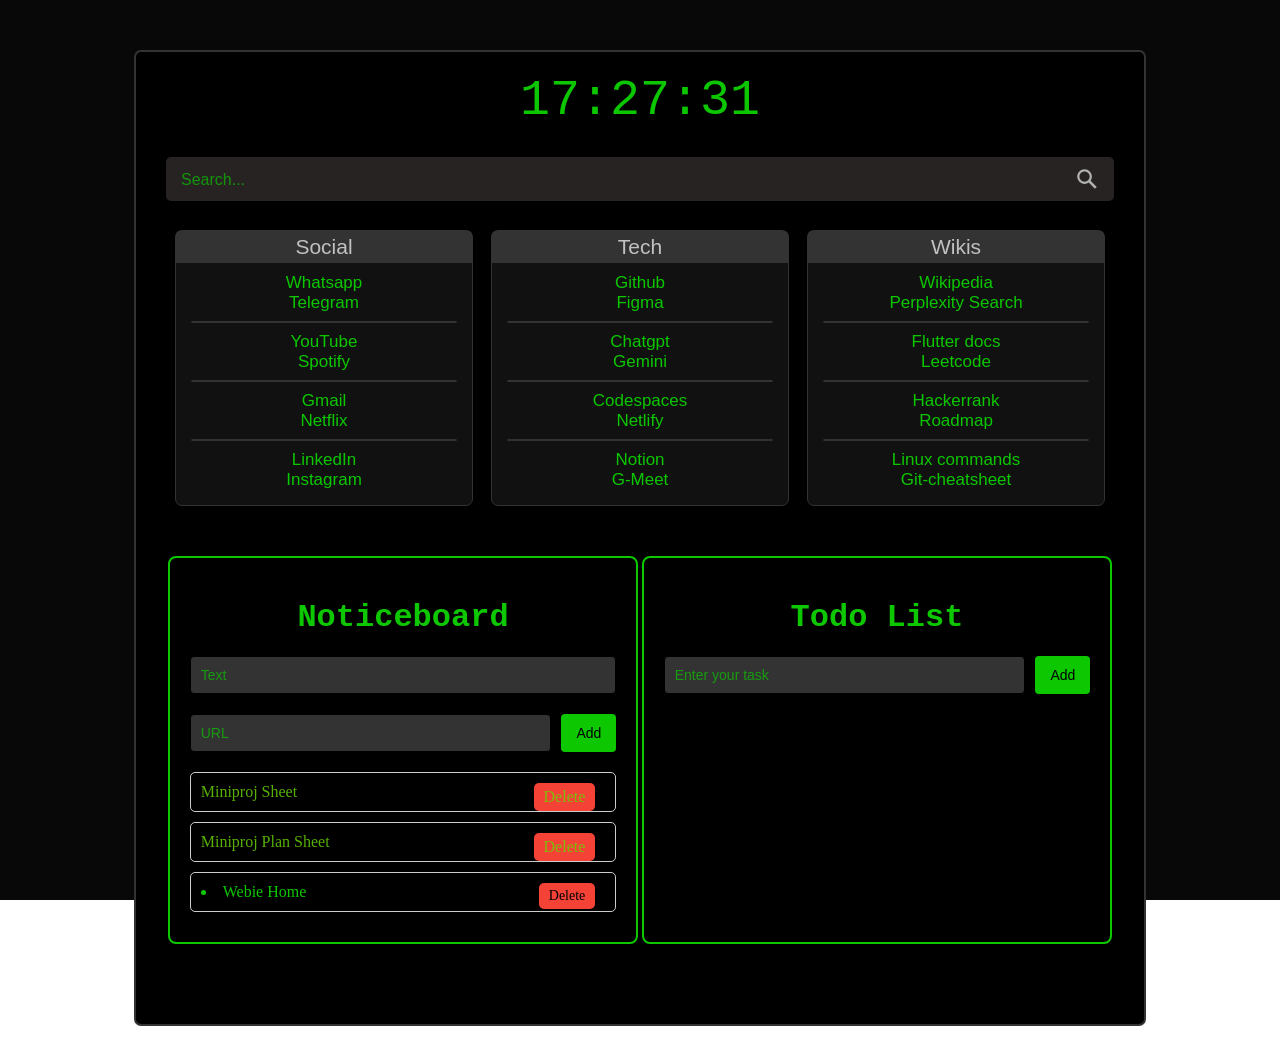
<file: index.html>
<!DOCTYPE html>
<html lang="en" class="">

<head>
    <meta charset="UTF-8" />
    <title>Home</title>
    <link rel="icon" href="./img/icon.png">
    <link rel="stylesheet" href="css/variables.css">
    <link rel="stylesheet" href="css/main.css">
    <link rel="stylesheet" href="css/search-engines.css">
    <link rel="stylesheet" href="css/todo.css">
    <link rel="stylesheet" href="css/settings.css">
    <link rel="stylesheet" href="css/movable-window.css">
    <script>
           function addLink() {
                const urlInput = document.getElementById('url');
                const textInput = document.getElementById('text');
                const url = urlInput.value;
                const text = textInput.value;

                if (url && text) {
                    const ul = document.querySelector('.noticeboard ul');
                    const li = document.createElement('li');
                    const a = document.createElement('a');
                    a.href = url;
                    a.target = '_blank';
                    a.textContent = text;

                    const deleteBtn = document.createElement('a');
                    deleteBtn.textContent = 'Delete';
                    deleteBtn.className = 'delete-btn';
                    deleteBtn.href = '#';
                    deleteBtn.onclick = function (e) {
                        e.preventDefault();
                        ul.removeChild(li);
                    };

                    li.appendChild(a);
                    li.appendChild(deleteBtn);
                    ul.appendChild(li);

                    urlInput.value = '';
                    textInput.value = '';
                }
            }

            function addNotice() {
                const textInput = document.getElementById('todo-text');
                const text = textInput.value.trim();

                if (text) {
                    const ul = document.getElementById('todo-list');
                    const li = document.createElement('li');
                    li.textContent = text;

                    const deleteBtn = document.createElement('a');
                    deleteBtn.textContent = ' Delete';
                    deleteBtn.className = 'delete-btn';
                    deleteBtn.href = '#';
                    deleteBtn.onclick = function (e) {
                        e.preventDefault();
                        ul.removeChild(li);
                    };

                    li.appendChild(deleteBtn);
                    ul.appendChild(li);

                    textInput.value = '';
                }
            }
    </script>
</head>

<body>
    <!-------------------------- Movable window --------------------------->
    <div id="movable-window">
        <div id="movable-window-drag-region">
            <p id="movable-window-title">Embed player</p>
            <a id="movable-window-close" onclick="hideMovableWindow()">
             #fffffff
                </a>
        </div>
        <div id="embed-video">
            <p>No video to display.</p>
        </div>
    </div>

    <!-------------------------- Main container --------------------------->
    <div class="main-container">

        <!-- Clock and search bar -->
        <div id="clock"></div>
        <div class="search-bar">
            <form role="search" id="search-form" oninput="checkSearchEngine()">
                <div id="search-engine-icon"></div>
                <div id="search-engine-container"></div>
                <input type="search" class="custom-input search-input" id="search-query" name="q" placeholder="Search..." aria-label="Search" />
                <button class="default-button prompt-button">
                        <img src="./img/search.svg" class="undragable" draggable="false">
                    </button>
            </form>
        </div>

        <!-- Bookmarks -->
        <div class="bookmarks">
            <div class="list-column">
                <div class="list-title">Social</div>
                <div class="list-items">
                    <a href="https://web.whatsapp.com">Whatsapp</a><br>
                                        <a href="https://web.telegram.org/k/">Telegram</a><br>

                    <hr>
                    <a href="https://www.youtube.com/">YouTube</a><br>
                    <a href="https://open.spotify.com/collection/tracks">Spotify</a><br>
                    <hr><a href="https://mail.google.com/mail/u/0/">Gmail</a><br>

                    <a href="https://news.ycombinator.com/">Netflix</a><br>
                    
                    <hr><a href="https://www.linkedin.com/feed/">LinkedIn</a><br>
                    
                    <a href="https://www.instagram.com/">Instagram</a><br>
                </div>
            </div>
            <div class="list-column">
                <div class="list-title">Tech</div>
                <div class="list-items">
                    <a href="https://github.com/">Github</a><br>
                     <a href="https://www.figma.com/">Figma</a><br>

                    <hr>
                    <a href="https://chatgpt.com/">Chatgpt</a><br>
                    <a href="https://gemini.google.com/app">Gemini</a><br>
                    <hr>
                    <a href="https://github.com/codespaces/">Codespaces</a><br>
                    <a href="https://www.netlify.com/">Netlify</a><br>
                <hr><a href="https://www.notion.so/15b8beaad147807ab16eed19de14ab6d?v=15b8beaad14780f3a09a000c6e6e141c">Notion</a><br>
                
                <a href="https://meet.google.com/cir-wqvj-kkv">G-Meet</a><br>
                </div>
            </div>
            <div class="list-column">
                <div class="list-title">Wikis</div>
                <div class="list-items">
                    <a href="https://en.wikipedia.org/wiki/Main_Page">Wikipedia</a><br>
                    
                    <a href="https://www.perplexity.ai/">Perplexity Search </a><br>
                    <hr>
                    <a href="https://docs.flutter.dev/">Flutter docs</a><br>
                    <a href="https://leetcode.com/">Leetcode</a><br>
                    <hr>
                    <a href="https://www.hackerrank.com/">Hackerrank</a><br>
                    <a href="https://roadmap.sh/">Roadmap</a><br>
                    <hr><a href="https://www.guru99.com/linux-commands-cheat-sheet.html">Linux commands</a><br>

                    <a href="https://bloggie.vipinv.me/posts/git-cheatsheet">Git-cheatsheet</a><br>
                </div>
                
            </div>
            
        </div>
<div class="container">
    <div class="noticeboard">
        <h1>Noticeboard</h1>
        <div class="form-group">
            <input type="text" id="text" placeholder="Text">
        </div>
                <div class="form-group">
            <input type="url" id="url" placeholder="URL">
            <button onclick="addLink()">Add</button>
        </div>
        <ul>
                        <li>
                            <a href="https://docs.google.com/spreadsheets/d/1z48c_3jEfxGGh91Jyquj477tLyfhXkhBzmVgc5Qs8tw/edit?pli=1&gid=1005369060#gid=1005369060" target="_blank">Miniproj Sheet</a>
                            <a href="#" class="delete-btn" onclick="this.parentElement.remove()">Delete</a>
                        </li>
                        <li>
                            <a href="https://docs.google.com/spreadsheets/d/1Bk2saJAV75tcTEjDPR3eR1gkxWHVvd0Cg3I6XHExI2M/edit?usp=drive_link"
                                target="_blank">Miniproj Plan Sheet</a>
                            <a href="#" class="delete-btn" onclick="this.parentElement.remove()">Delete</a>
                        </li>
        </ul><li>
            <a href="https://webie2024.netlify.app/"
                target="_blank">Webie Home</a>
            <a href="#" class="delete-btn" onclick="this.parentElement.remove()">Delete</a>
        </li>
    </div>
    
<div class="noticeboard">
    <h1>Todo List</h1>
    <div class="form-group">
        <input type="text" id="todo-text" placeholder="Enter your task">
        <button onclick="addNotice()">Add</button>
    </div>
    <ul id="todo-list"></ul>
</div>
</div>
</div>
</body>




  

    <!-------------------------- Todo container --------------------------->
        
    <!----------------------- Settings container -------------------------->
    <!-- <div id="settings-main-container">
        <div id="settings-background"></div>
        <div id="settings-tab-container">
            <div class="settings-title">Settings</div>
            <div class="setting-item">
                <div class="setting-item-text">Use icons for search engines</div>
                <input id="use-se-icons" class="setting-checkbox" type="checkbox" />
            </div>
            <div class="setting-item">
                <div class="setting-item-text">Capitalize todo items by default</div>
                <input id="capitalize-todos" class="setting-checkbox" type="checkbox" />
            </div>
            <div class="setting-item">
                <div class="setting-item-text">Shorten links by default</div>
                <input id="shorten-links" class="setting-checkbox" type="checkbox" />
            </div>
            <hr>
            <div class="setting-item">
                <div class="setting-item-text">Change the background</div>
                <div>
                    <button class="setting-button" onclick="changeCustomBackground(true)">Apply</button>
                    <button class="setting-button" onclick="changeCustomBackground(false)">Reset</button>
                    <input id="col-background" class="setting-color" type="color" />
                </div>
            </div>
            <div class="setting-item">
                <div class="setting-item-text">Change the highlight color</div>
                <div>
                    <button class="setting-button setting-apply-css">Apply</button>
                    <button class="setting-button setting-reset-css">Reset</button>
                    <input id="css-col-highlight" class="setting-color" type="color" />
                </div>
            </div>
            <div class="setting-item">
                <div class="setting-item-text">Change the highlight hover color</div>
                <div>
                    <button class="setting-button setting-apply-css">Apply</button>
                    <button class="setting-button setting-reset-css">Reset</button>
                    <input id="css-col-highlight-dark" class="setting-color" type="color" />
                </div>
            </div>
            <div class="setting-item">
                <div class="setting-item-text">Change the highlight darker color</div>
                <div>
                    <button class="setting-button setting-apply-css">Apply</button>
                    <button class="setting-button setting-reset-css">Reset</button>
                    <input id="css-col-highlight-darker" class="setting-color" type="color" />
                </div>
            </div>
            <div class="setting-item">
                <div class="setting-item-text">Change the border color</div>
                <div>
                    <button class="setting-button setting-apply-css">Apply</button>
                    <button class="setting-button setting-reset-css">Reset</button>
                    <input id="css-col-border" class="setting-color" type="color" />
                </div>
            </div>
            <div class="setting-item">
                <div class="setting-item-text">Change the input text color</div>
                <div>
                    <button class="setting-button setting-apply-css">Apply</button>
                    <button class="setting-button setting-reset-css">Reset</button>
                    <input id="css-col-input-text" class="setting-color" type="color" />
                </div>
            </div>
            <div class="setting-item">
                <div class="setting-item-text">Change the placeholder color</div>
                <div>
                    <button class="setting-button setting-apply-css">Apply</button>
                    <button class="setting-button setting-reset-css">Reset</button>
                    <input id="css-col-placeholder" class="setting-color" type="color" />
                </div>
            </div>
            <div class="setting-item">
                <div class="setting-item-text">Change the title color</div>
                <div>
                    <button class="setting-button setting-apply-css">Apply</button>
                    <button class="setting-button setting-reset-css">Reset</button>
                    <input id="css-col-title-text" class="setting-color" type="color" />
                </div>
            </div>
            <div class="setting-item">
                <div class="setting-item-text">Change the main section background</div>
                <div>
                    <button class="setting-button setting-apply-css">Apply</button>
                    <button class="setting-button setting-reset-css">Reset</button>
                    <input id="css-col-background" class="setting-color" type="color" />
                </div>
            </div>
            <div class="setting-item">
                <div class="setting-item-text">Change the column background</div>
                <div>
                    <button class="setting-button setting-apply-css">Apply</button>
                    <button class="setting-button setting-reset-css">Reset</button>
                    <input id="css-col-column-background" class="setting-color" type="color" />
                </div>
            </div>
            <div class="setting-item">
                <div class="setting-item-text">Change the search engine background color</div>
                <div>
                    <button class="setting-button setting-apply-css">Apply</button>
                    <button class="setting-button setting-reset-css">Reset</button>
                    <input id="css-col-se-background" class="setting-color" type="color" />
                </div>
            </div>
        </div>
    </div> -->

    <!-------------------------- Settings button -------------------------->
    <!-- <div class="settings-button-container">
        <button id="settings-button" class="default-button">
                <img src="./img/settings.svg" class="undragable" draggable="false">
            </button>
    </div> -->

    <!----------------------------- Scripts ------------------------------->
    <script type="text/javascript" src="js/settings.js"></script>
    <script type="text/javascript" src="js/settings-window.js"></script>
    <script type="text/javascript" src="js/movable-window.js"></script>
    <script type="text/javascript" src="js/clock.js"></script>
    <script type="text/javascript" src="js/search-bar.js"></script>
    <script type="text/javascript" src="js/todo.js"></script>
</body>

</html>
</file>
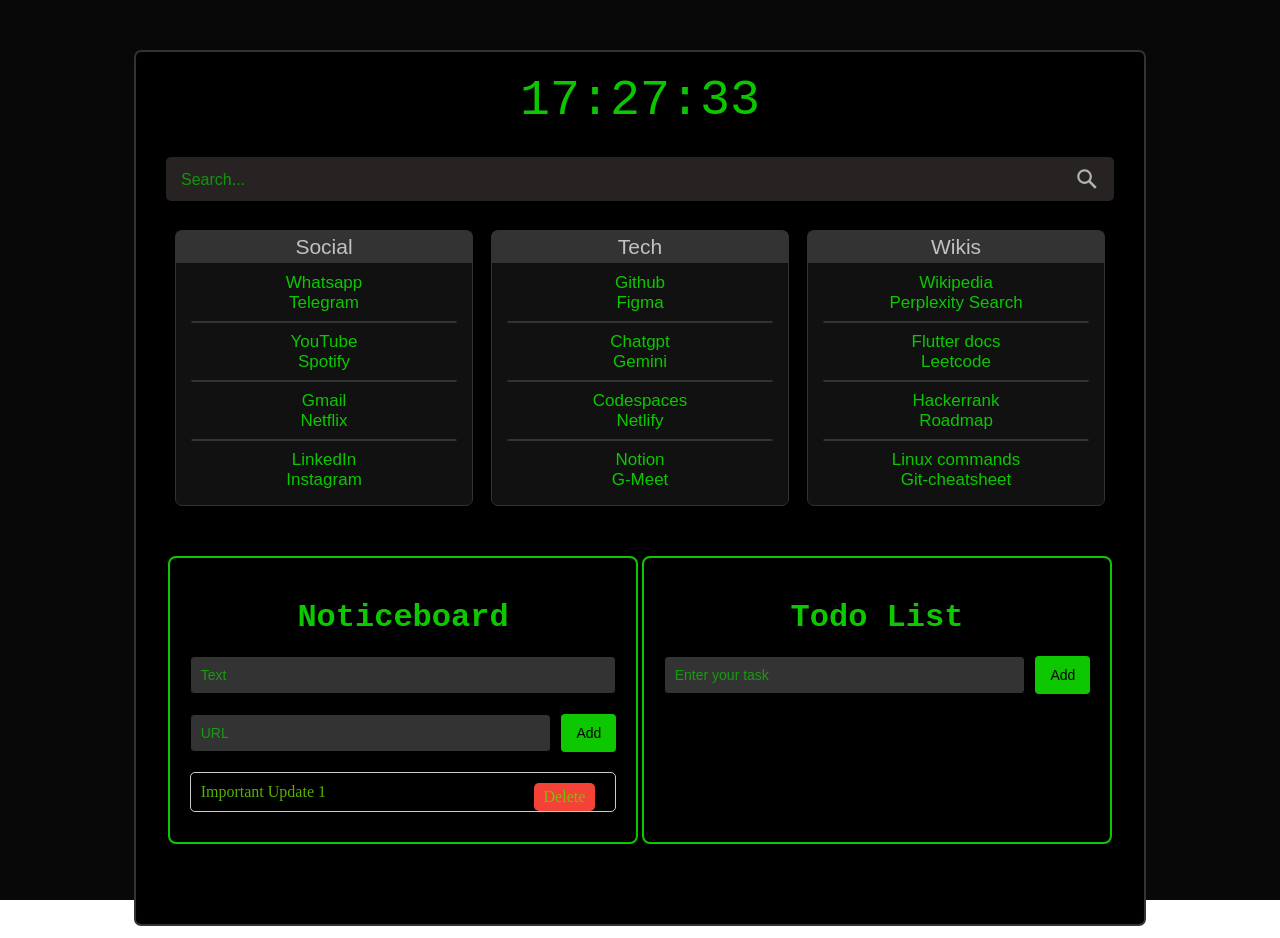
<file: homepage.html>
<!DOCTYPE html>
<html lang="en" class="">

<head>
    <meta charset="UTF-8" />
    <title>Home</title>
    <link rel="icon" href="./img/icon.png">
    <link rel="stylesheet" href="css/variables.css">
    <link rel="stylesheet" href="css/main.css">
    <link rel="stylesheet" href="css/search-engines.css">
    <link rel="stylesheet" href="css/todo.css">
    <link rel="stylesheet" href="css/settings.css">
    <link rel="stylesheet" href="css/movable-window.css">
    <script>
           function addLink() {
                const urlInput = document.getElementById('url');
                const textInput = document.getElementById('text');
                const url = urlInput.value;
                const text = textInput.value;

                if (url && text) {
                    const ul = document.querySelector('.noticeboard ul');
                    const li = document.createElement('li');
                    const a = document.createElement('a');
                    a.href = url;
                    a.target = '_blank';
                    a.textContent = text;

                    const deleteBtn = document.createElement('a');
                    deleteBtn.textContent = 'Delete';
                    deleteBtn.className = 'delete-btn';
                    deleteBtn.href = '#';
                    deleteBtn.onclick = function (e) {
                        e.preventDefault();
                        ul.removeChild(li);
                    };

                    li.appendChild(a);
                    li.appendChild(deleteBtn);
                    ul.appendChild(li);

                    urlInput.value = '';
                    textInput.value = '';
                }
            }

            function addNotice() {
                const textInput = document.getElementById('todo-text');
                const text = textInput.value.trim();

                if (text) {
                    const ul = document.getElementById('todo-list');
                    const li = document.createElement('li');
                    li.textContent = text;

                    const deleteBtn = document.createElement('a');
                    deleteBtn.textContent = ' Delete';
                    deleteBtn.className = 'delete-btn';
                    deleteBtn.href = '#';
                    deleteBtn.onclick = function (e) {
                        e.preventDefault();
                        ul.removeChild(li);
                    };

                    li.appendChild(deleteBtn);
                    ul.appendChild(li);

                    textInput.value = '';
                }
            }
    </script>
</head>

<body>
    <!-------------------------- Movable window --------------------------->
    <div id="movable-window">
        <div id="movable-window-drag-region">
            <p id="movable-window-title">Embed player</p>
            <a id="movable-window-close" onclick="hideMovableWindow()">
             #fffffff
                </a>
        </div>
        <div id="embed-video">
            <p>No video to display.</p>
        </div>
    </div>

    <!-------------------------- Main container --------------------------->
    <div class="main-container">

        <!-- Clock and search bar -->
        <div id="clock"></div>
        <div class="search-bar">
            <form role="search" id="search-form" oninput="checkSearchEngine()">
                <div id="search-engine-icon"></div>
                <div id="search-engine-container"></div>
                <input type="search" class="custom-input search-input" id="search-query" name="q" placeholder="Search..." aria-label="Search" />
                <button class="default-button prompt-button">
                        <img src="./img/search.svg" class="undragable" draggable="false">
                    </button>
            </form>
        </div>

        <!-- Bookmarks -->
        <div class="bookmarks">
            <div class="list-column">
                <div class="list-title">Social</div>
                <div class="list-items">
                    <a href="https://web.whatsapp.com">Whatsapp</a><br>
                                        <a href="https://web.telegram.org/k/">Telegram</a><br>

                    <hr>
                    <a href="https://www.youtube.com/">YouTube</a><br>
                    <a href="https://open.spotify.com/collection/tracks">Spotify</a><br>
                    <hr><a href="https://mail.google.com/mail/u/0/">Gmail</a><br>

                    <a href="https://news.ycombinator.com/">Netflix</a><br>
                    
                    <hr><a href="https://www.linkedin.com/feed/">LinkedIn</a><br>
                    
                    <a href="https://www.instagram.com/">Instagram</a><br>
                </div>
            </div>
            <div class="list-column">
                <div class="list-title">Tech</div>
                <div class="list-items">
                    <a href="https://github.com/">Github</a><br>
                     <a href="https://www.figma.com/">Figma</a><br>

                    <hr>
                    <a href="https://chatgpt.com/">Chatgpt</a><br>
                    <a href="https://gemini.google.com/app">Gemini</a><br>
                    <hr>
                    <a href="https://github.com/codespaces/">Codespaces</a><br>
                    <a href="https://www.netlify.com/">Netlify</a><br>
                <hr><a href="https://www.notion.so/15b8beaad147807ab16eed19de14ab6d?v=15b8beaad14780f3a09a000c6e6e141c">Notion</a><br>
                
                <a href="https://meet.google.com/cir-wqvj-kkv">G-Meet</a><br>
                </div>
            </div>
            <div class="list-column">
                <div class="list-title">Wikis</div>
                <div class="list-items">
                    <a href="https://en.wikipedia.org/wiki/Main_Page">Wikipedia</a><br>
                    
                    <a href="https://www.perplexity.ai/">Perplexity Search </a><br>
                    <hr>
                    <a href="https://docs.flutter.dev/">Flutter docs</a><br>
                    <a href="https://leetcode.com/">Leetcode</a><br>
                    <hr>
                    <a href="https://www.hackerrank.com/">Hackerrank</a><br>
                    <a href="https://roadmap.sh/">Roadmap</a><br>
                    <hr><a href="https://www.guru99.com/linux-commands-cheat-sheet.html">Linux commands</a><br>

                    <a href="https://bloggie.vipinv.me/posts/git-cheatsheet">Git-cheatsheet</a><br>
                </div>
                
            </div>
            
        </div>
<div class="container">
    <div class="noticeboard">
        <h1>Noticeboard</h1>
        <div class="form-group">
            <input type="text" id="text" placeholder="Text">
        </div>
                <div class="form-group">
            <input type="url" id="url" placeholder="URL">
            <button onclick="addLink()">Add</button>
        </div>
        <ul>
                        <li>
                            <a href="https://www.example1.com" target="_blank">Important Update 1</a>
                            <a href="#" class="delete-btn" onclick="this.parentElement.remove()">Delete</a>
                        </li>
                       
        </ul>
    </div>
    
<div class="noticeboard">
    <h1>Todo List</h1>
    <div class="form-group">
        <input type="text" id="todo-text" placeholder="Enter your task">
        <button onclick="addNotice()">Add</button>
    </div>
    <ul id="todo-list"></ul>
</div>
</div>
</div>
</body>




  

    <!-------------------------- Todo container --------------------------->
        
    <!----------------------- Settings container -------------------------->
    <!-- <div id="settings-main-container">
        <div id="settings-background"></div>
        <div id="settings-tab-container">
            <div class="settings-title">Settings</div>
            <div class="setting-item">
                <div class="setting-item-text">Use icons for search engines</div>
                <input id="use-se-icons" class="setting-checkbox" type="checkbox" />
            </div>
            <div class="setting-item">
                <div class="setting-item-text">Capitalize todo items by default</div>
                <input id="capitalize-todos" class="setting-checkbox" type="checkbox" />
            </div>
            <div class="setting-item">
                <div class="setting-item-text">Shorten links by default</div>
                <input id="shorten-links" class="setting-checkbox" type="checkbox" />
            </div>
            <hr>
            <div class="setting-item">
                <div class="setting-item-text">Change the background</div>
                <div>
                    <button class="setting-button" onclick="changeCustomBackground(true)">Apply</button>
                    <button class="setting-button" onclick="changeCustomBackground(false)">Reset</button>
                    <input id="col-background" class="setting-color" type="color" />
                </div>
            </div>
            <div class="setting-item">
                <div class="setting-item-text">Change the highlight color</div>
                <div>
                    <button class="setting-button setting-apply-css">Apply</button>
                    <button class="setting-button setting-reset-css">Reset</button>
                    <input id="css-col-highlight" class="setting-color" type="color" />
                </div>
            </div>
            <div class="setting-item">
                <div class="setting-item-text">Change the highlight hover color</div>
                <div>
                    <button class="setting-button setting-apply-css">Apply</button>
                    <button class="setting-button setting-reset-css">Reset</button>
                    <input id="css-col-highlight-dark" class="setting-color" type="color" />
                </div>
            </div>
            <div class="setting-item">
                <div class="setting-item-text">Change the highlight darker color</div>
                <div>
                    <button class="setting-button setting-apply-css">Apply</button>
                    <button class="setting-button setting-reset-css">Reset</button>
                    <input id="css-col-highlight-darker" class="setting-color" type="color" />
                </div>
            </div>
            <div class="setting-item">
                <div class="setting-item-text">Change the border color</div>
                <div>
                    <button class="setting-button setting-apply-css">Apply</button>
                    <button class="setting-button setting-reset-css">Reset</button>
                    <input id="css-col-border" class="setting-color" type="color" />
                </div>
            </div>
            <div class="setting-item">
                <div class="setting-item-text">Change the input text color</div>
                <div>
                    <button class="setting-button setting-apply-css">Apply</button>
                    <button class="setting-button setting-reset-css">Reset</button>
                    <input id="css-col-input-text" class="setting-color" type="color" />
                </div>
            </div>
            <div class="setting-item">
                <div class="setting-item-text">Change the placeholder color</div>
                <div>
                    <button class="setting-button setting-apply-css">Apply</button>
                    <button class="setting-button setting-reset-css">Reset</button>
                    <input id="css-col-placeholder" class="setting-color" type="color" />
                </div>
            </div>
            <div class="setting-item">
                <div class="setting-item-text">Change the title color</div>
                <div>
                    <button class="setting-button setting-apply-css">Apply</button>
                    <button class="setting-button setting-reset-css">Reset</button>
                    <input id="css-col-title-text" class="setting-color" type="color" />
                </div>
            </div>
            <div class="setting-item">
                <div class="setting-item-text">Change the main section background</div>
                <div>
                    <button class="setting-button setting-apply-css">Apply</button>
                    <button class="setting-button setting-reset-css">Reset</button>
                    <input id="css-col-background" class="setting-color" type="color" />
                </div>
            </div>
            <div class="setting-item">
                <div class="setting-item-text">Change the column background</div>
                <div>
                    <button class="setting-button setting-apply-css">Apply</button>
                    <button class="setting-button setting-reset-css">Reset</button>
                    <input id="css-col-column-background" class="setting-color" type="color" />
                </div>
            </div>
            <div class="setting-item">
                <div class="setting-item-text">Change the search engine background color</div>
                <div>
                    <button class="setting-button setting-apply-css">Apply</button>
                    <button class="setting-button setting-reset-css">Reset</button>
                    <input id="css-col-se-background" class="setting-color" type="color" />
                </div>
            </div>
        </div>
    </div> -->

    <!-------------------------- Settings button -------------------------->
    <!-- <div class="settings-button-container">
        <button id="settings-button" class="default-button">
                <img src="./img/settings.svg" class="undragable" draggable="false">
            </button>
    </div> -->

    <!----------------------------- Scripts ------------------------------->
    <script type="text/javascript" src="js/settings.js"></script>
    <script type="text/javascript" src="js/settings-window.js"></script>
    <script type="text/javascript" src="js/movable-window.js"></script>
    <script type="text/javascript" src="js/clock.js"></script>
    <script type="text/javascript" src="js/search-bar.js"></script>
    <script type="text/javascript" src="js/todo.js"></script>
</body>

</html>
</file>
<file: css/variables.css>
/* Changed by the settings */

:root {
    --highlight: #0CC700;
    --highlight-dark: #0CC700;
    --highlight-darker: #500000;
    --border: #333333;
    --input-text: #f2f2f2;
    --input-placeholder: #0CC700;
    /* Text color for column and todo titles */
    --title-text: #c1c1c1;
    /* Section titles, search bar, todo bar, etc. */
    --title-background: var(--border);
    /* Main container background */
    --main-background: #121212;
    /* Bookmark column background */
    --column-background: #111111;
    /* Search engine text */
    --se-text: var(--title-text);
    --se-background: #252525;
}
</file>
<file: css/main.css>
/* Use local fonts instead of remote URLs */

@import url('fonts/orbitron/orbitron.css');
@import url('fonts/titillium-web/titillium-web.css');
@import url('fonts/ibm-plex-mono/ibm-plex-mono.css');
body {
    background: #000000 no-repeat center center fixed;
    background-size: cover;
}

hr {
    border: 1.5px solid;
    border-radius: 1px;
    border-color: var(--border);
}
.container {
    display: flex;
    /* Enable flexbox layout */
    justify-content: space-between;
    /* Distribute elements horizontally */
}

.noticeboard,
.todo-container {
    width: 45%;
    /* Set width for each section (adjust as needed) */
}
/*----------------------------------------------------------------------------*/
.todo-container {
    text-align: center;
    margin: 20px;
}

input[type="text"] {
    padding: 10px;
    border: 1px solid #ccc;
    border-radius: 5px;
}

button {
    padding: 10px 20px;
    background-color: #17b41c;
    color: rgb(189, 46, 46);
    border: none;
    border-radius: 5px;
    cursor: pointer;
}

ul {
    list-style-type: none;
    padding: 0;
    margin: 0;
}

li {
    margin: 10px 0;
    padding: 10px;
    color: #0DC701;
    border: 1px solid #ccc;
    border-radius: 5px;
}

.delete-btn {
    float: right;
    background-color: #f44336;
    color: white;
    border: none;
    border-radius: 5px;
    cursor: pointer;
    padding: 5px 10px;
}
/* Main container for clock, search bar and bookmarks */

.main-container {
    width: 75%;
    height: inherit;
    margin: 50px auto 10px auto;
    padding: 20px 30px 30px 30px;
    border-style: solid;
    border-width: 2px;
    border-radius: 7px;
    border-color: var(--border);
    background-color: #000000;
    opacity: 100%;
}

/*----------------------------------------------------------------------------*/

/* Clock */
 .noticeboard {
     width: 100%;
     max-width: 45%;
     margin: 50px auto;
     padding: 20px;
     background-color: #000000;
     border: 2px solid #0DC701;
     box-shadow: 0 4px 8px rgba(0, 0, 0, 0.1);
     border-radius: 8px;
 }

 .noticeboard h1 {
    font-family: 'IBM Plex Mono', monospace;
     text-align: center;
     color: #0DC701;
     margin-bottom: 20px;
 }

 .noticeboard ul {
     list-style-type: none;
     padding: 0;
 }

 .noticeboard ul li {
     margin: 10px 0;
 }

 .noticeboard ul li a {
     text-decoration: none;
     color:#67d400d5;
     font-size: 16px;
     transition: color 0.3s;
 }

 .noticeboard ul li a:hover {
     color: #33cf1e;
 }

 .noticeboard ul li a:visited {
        text-align: right;
     color: #1f0101;
 }

.form-group {
    
    margin: 20px 0;
    display: flex;
    gap: 10px;
}

.form-group input {
    background-color: var(--title-background);
    flex: 1;
    width: auto;
    padding: 10px;
    font-size: 14px;
    border: 1px solid #000000;
    border-radius: 4px;
}

.form-group button {
    padding: 10px 15px;
    font-size: 14px;
     color: #0DC701;
    background-color: #0DC701;
    color: black;
    border: none;
    border-radius: 4px;
    cursor: pointer;
}

.form-group button:hover {
    background-color: #004080;
}

.delete-btn {
    margin-right: 10px;
    text-align: right;
    color: #000000;
    cursor: pointer;
    font-size: 14px;
    text-decoration: none;
}

.delete-btn:hover {
    text-decoration: underline;
}


#clock {
    font-family: 'IBM Plex Mono', monospace;
    font-size: 50px;
    color: #0cc700;
    text-align: center;
}

/*----------------------------------------------------------------------------*/

/* Search bar */

.search-bar {
    margin-top: 3%;
    margin-bottom: 3%;
}

form {
    background-color: #e9d4d42a ;
    width: 100%;
    height: 44px;
    border-radius: 5px;
    display: flex;
    flex-direction: row;
    align-items: center;
}

.custom-input {
    all: unset;
    font: 16px system-ui;
    height: 100%;
    width: 100%;
    padding: 6px 10px;
    color: #7dff74;
    caret-color: #0cc700;
}

.search-input {
    padding: 6px 15px;
}

svg {
    color: #fff;
    fill: currentColor;
    width: 24px;
    height: 24px;
    padding: 10px;
}

.default-button {
    color: #fff;
    all: unset;
    cursor: pointer;
    width: 44px;
    height: 44px;
}

::placeholder {
    color: var(--input-placeholder);
    font-family: 'Titillium Web', sans-serif;
    opacity: 0.7;
}

/* Center vertically and set fixed width for the image inside it.
 * Justify image to the right + padding so it stays in a fixed position */

.prompt-button {
    display: flex;
    align-content: center;
    justify-content: right;
    padding-right: 15px;
}

.prompt-button img {
    width: 24px;
}

/*----------------------------------------------------------------------------*/

/* Bookmarks */

.bookmarks {
    display: flex;
    height: inherit;
}

.list-column {
    background-color: var(--column-background);
    text-align: center;
    width: 500px;
    width: -moz-available;
    height: inherit;
    margin-right: 1%;
    margin-left: 1%;
    float: left;
    border-style: solid;
    border-width: 1px;
    border-radius: 7px;
    border-color: var(--border);
}

.list-title {
    background-color: var(--title-background);
    color: var(--title-text);
    border-top-left-radius: 4px;
    border-top-right-radius: 4px;
    padding: 4px;
    font-size: 21px;
    font-family: 'Titillium Web', sans-serif;
}

.list-items {
    font-size: 17px;
    font-family: 'Titillium Web', sans-serif;
    padding: 15px;
    padding-top: 10px;
}

a {
    color: var(--highlight);
    text-decoration: none;
}

a:hover {
    color: var(--highlight-dark);
}

/*----------------------------------------------------------------------------*/

/* Scroll bar */

:root {
    scrollbar-color: #ff1414 var(--highlight-dark);
    scrollbar-width: thin;
}

::-webkit-scrollbar {
    width: 10px;
}

::-webkit-scrollbar-track {
    background: var(--highlight-dark);
}

::-webkit-scrollbar-thumb {
    background: #868686;
    border-radius: 5px;
}

::-webkit-scrollbar-thumb:hover {
    background: #ebfa15;
}

/*----------------------------------------------------------------------------*/

/* Buttons and links */

.embed-button {
    font-size: 13px;
    color: #fd5252;
    text-decoration: underline;
    text-decoration-color: #c7da1e;
}

.embed-button:hover {
    cursor: pointer;
    color: #ebfa15
}
</file>
<file: css/search-engines.css>
/* Unlike the text mode, this main container has the styles and will be hidden.
 * We use align-content because the display will be changed to flex */

#search-engine-icon {
    display: none;
    align-content: center;
    padding-left: 15px;
    filter: grayscale(100%);
}

/* The main container, will be hidden depending on the js */

#search-engine-container {
    display: none;
    padding-left: 10px;
    max-width: 150px;
}

/* Default styles for the search engine text */

.search-engine-text {
    width: max-content;
    font-family: 'Titillium Web', sans-serif;
    font-size: 15px;
    padding: 1px 6px;
    color: var(--se-text);
    background: var(--se-background);
    border-style: solid;
    border-radius: 6px;
    /* Change these 2 values to add a border */
    border-width: 0px;
    border-color: #fff;
}
</file>
<file: css/todo.css>
/*----------------------------------------------------------------------------*/

/* Todo container for "Add item" bar and the todo items */

#todo-container {
    width: 80%;
    height: auto;
    margin: 5px auto 40px auto;
    padding: 5px 30px 5px 30px;
    border-style: solid;
    border-width: 2px;
    border-radius: 7px;
    border-color: var(--border);
    background-color: #000000;
    opacity: 97%;
}

/*----------------------------------------------------------------------------*/

/* Todo title and input */

#todo-title {
    padding: 5px;
    font-size: 25px;
    font-family: 'Titillium Web', sans-serif;
    text-align: center;
    color: var(--title-text);
}

#todo-form {
    margin-top: 5px;
    margin-bottom: 5px;
}

#todo-input {
    padding: 0px 15px;
}

/*----------------------------------------------------------------------------*/

/* Todo list */

#todo-items {
    padding: 15px 5px;
    margin: 0px;
    list-style-type: none;
}

.todo-items-fill {
    list-style-type: none;
    margin-top: 10px;
    padding: 10px 5px 13px 5px;
    border-style: solid;
    border-width: 1px;
    border-radius: 7px;
    border-color: var(--border);
}

.todo-item {
    display: flex;
    align-items: center;
    justify-content: center;
    padding: 5px;
    color: #f2f2f2;
    font-size: 15px;
    font-family: 'Titillium Web', sans-serif;
    border-style: solid;
    border-bottom-style: none;
    border-width: 1px;
    border-color: var(--border);
}

.todo-item:first-child {
    border-style: solid;
    border-bottom-style: none;
    border-width: 1px;
    border-color: var(--border);
    border-top-left-radius: 7px;
    border-top-right-radius: 7px;
}

.todo-item:last-child {
    border-style: solid;
    border-bottom-style: solid;
    border-width: 1px;
    border-color: var(--border);
    border-bottom-left-radius: 7px;
    border-bottom-right-radius: 7px;
}

.todo-text-container {
    flex: 1;
}

.todo-text {
    width: 500px;
    overflow: clip;
}

.checkbox {
    flex: 1;
    margin-right: 5px;
    height: 10px;
    max-width: 10px;
    background: #ffffff center / contain no-repeat;
}

.checkbox:hover {
    cursor: pointer;
    /* A bit buggy after clicking */
}

.delete-button {
    
    flex: 1;
    margin-left: 5px;
    height: 10px;
    max-width: 10px;
       /* Not really centered but 23 gets blurry in firefox */
    border: none;
    outline: none;background: #ffffff center / contain no-repeat;
}

.checked {
    text-decoration: line-through;
}
</file>
<file: css/settings.css>
/*----------------------------------------------------------------------------*/

/* Settings button */

.settings-button-container {
    position: fixed;
    margin: 10px 5px 0px 0px;
    top: 5px;
    right: 10px;
    z-index: 210;
}

#settings-button {
    height: 32px;
    width: 32px;
}

/*----------------------------------------------------------------------------*/

/* Settings containers */

#settings-main-container {
    display: none;
    position: fixed;
    top: 0px;
    left: 0px;
    z-index: 200;
    width: 100%;
}

#settings-background {
    position: fixed;
    width: 100%;
    height: 100%;
    background-color: #090909;
    opacity: 90%;
}

#settings-tab-container {
    position: relative;
    width: 500px;
    height: auto;
    padding: 15px 25px 20px 25px;
    margin: 80px auto;
    background-color: var(--main-background);
    opacity: 100%;
    border-style: solid;
    border-width: 2px;
    border-radius: 7px;
    border-color: var(--border);
}

.settings-title {
    text-align: center;
    margin-bottom: 10px;
    color: var(--title-text);
    font-size: 25px;
    font-family: 'Titillium Web', sans-serif;
}

.setting-item {
    display: flex;
    justify-content: space-between;
    align-content: center;
    width: 100%;
    margin: 3px auto;
}

.setting-item-text {
    display: inline-block;
    color: #dddddd;
    font-size: 15px;
    font-family: 'Titillium Web', sans-serif;
}

.setting-checkbox {}

.setting-color {
    display: inline-block;
    float: right;
    width: 30px;
    height: 22px;
    padding: 0;
    background: none;
    border: none;
}

.setting-button {
    display: inline-block;
    float: right;
    height: 22px;
    margin-left: 3px;
    /* Only left so its as right as possible */
    padding: 1px 5px;
    border: none;
    border-radius: 1px;
    font-size: 13px;
    /* TODO: Increase font size a bit? */
    font-family: 'Titillium Web', sans-serif;
}
</file>
<file: css/movable-window.css>
#movable-window {
    display: none;
    position: fixed;
    left: 10px;
    top: 10px;
    z-index: 9;
    padding: 0px;
    border: 1px solid var(--border);
    border-radius: 5px 5px 0px 0px;
    background-color: var(--main-background);
}

#movable-window:hover {
    cursor: grab;
}

#movable-window.active {
    cursor: grabbing;
}

/*----------------------------------------------------------------------------*/

#movable-window-drag-region {
    display: flex;
    align-items: center;
    padding: 5px 0px;
    line-height: 0px;
    min-height: 25px;
    border-radius: 4px 4px 0px 0px;
    font-family: 'Titillium Web', sans-serif;
}

#movable-window-title {
    flex: 1;
    align-self: center;
    margin: 0px;
    text-align: center;
    font-size: 15px;
    color: #ffffff;
}

#movable-window-close {
    margin-right: 5px;
}

#movable-window-close:hover {
    cursor: pointer;
}

/*----------------------------------------------------------------------------*/

#embed-video {
    display: flex;
    justify-content: center;
    align-items: center;
    min-width: 500px;
    min-height: 250px;
    background-color: #222222;
}

#embed-video p {
    font-family: 'Titillium Web', sans-serif;
    font-size: 20px;
    color: #ffffff;
}
</file>
